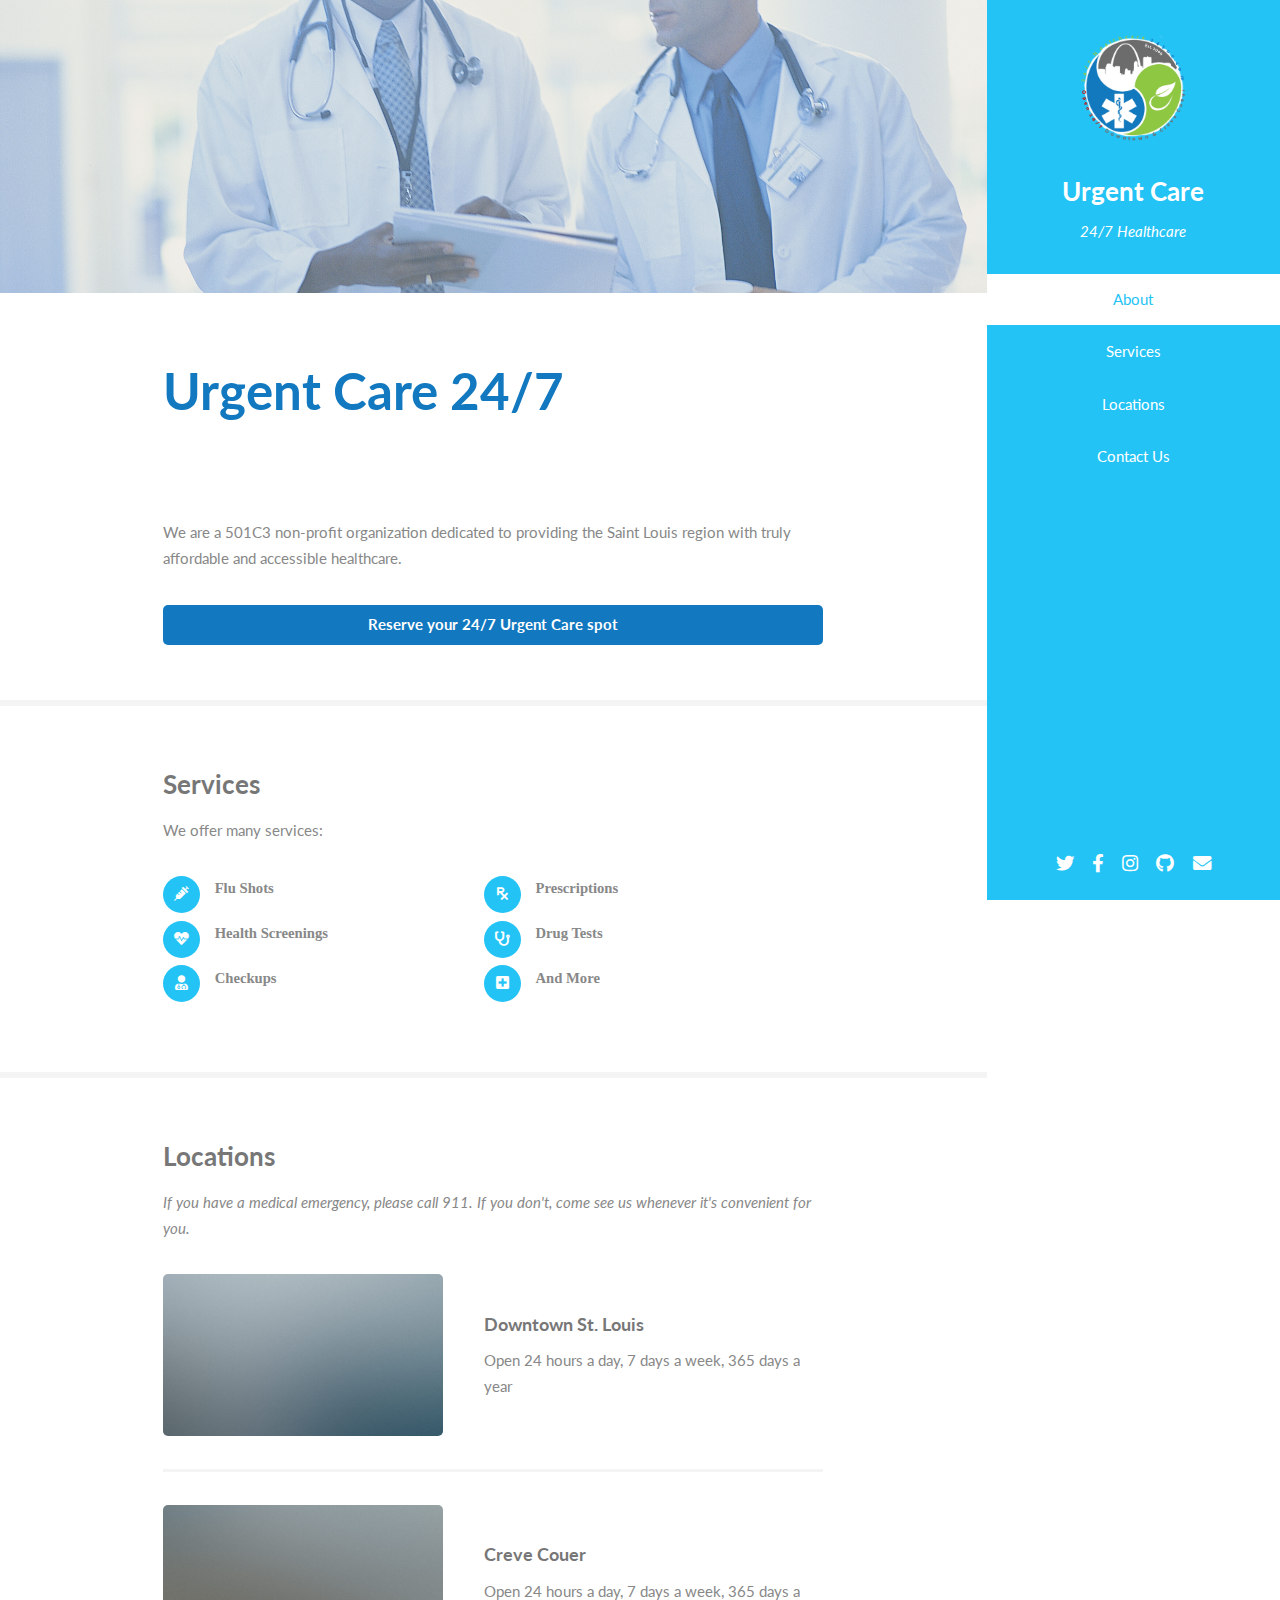
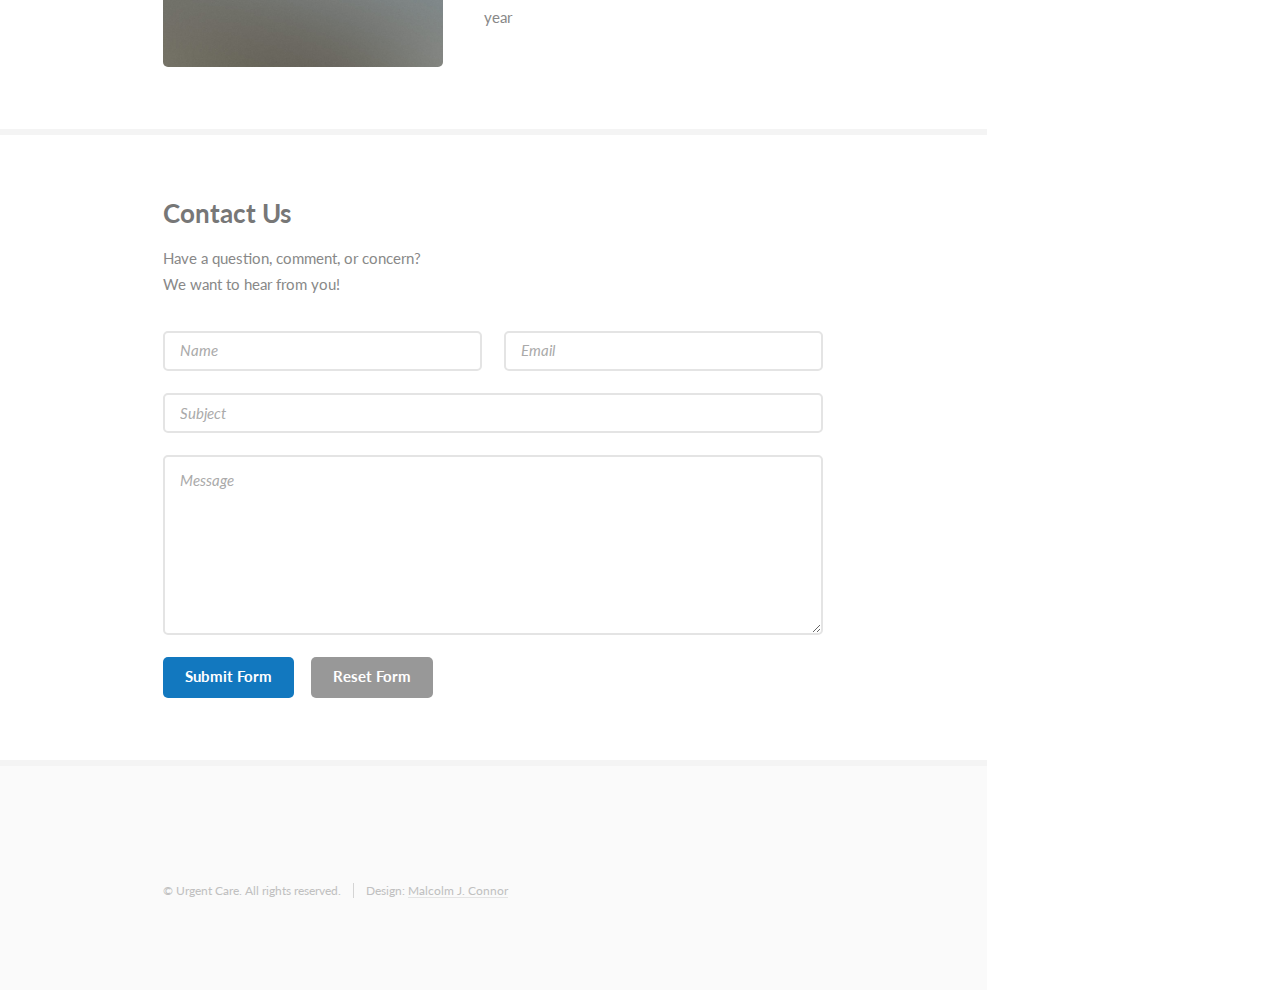
<file: index.html>
<!DOCTYPE HTML>

<html>
	<head>
		<title>24/7 Healthcare</title>
		<meta charset="utf-8" />
		<meta name="viewport" content="width=device-width, initial-scale=1, user-scalable=no" />
		<link rel="stylesheet" href="assets/css/main.css" />
	</head>
	<body class="is-preload">

		<!-- Header -->
			<section id="header">
				<header>
					<span class="image avatar"><img src="images/247uc.PNG" alt="" /></span>
					<h1 id="logo"><a href="#">Urgent Care</a></h1>
					<p>24/7 Healthcare</p>
				</header>
				<nav id="nav">
					<ul>
						<li><a href="#one" class="active">About</a></li>
						<li><a href="#two">Services</a></li>
						<li><a href="#three">Locations</a></li>
						<li><a href="#four">Contact Us</a></li>
					</ul>
				</nav>
				<footer>
					<ul class="icons">
						<li><a href="#" class="icon brands fa-twitter"><span class="label">Twitter</span></a></li>
						<li><a href="#" class="icon brands fa-facebook-f"><span class="label">Facebook</span></a></li>
						<li><a href="#" class="icon brands fa-instagram"><span class="label">Instagram</span></a></li>
						<li><a href="#" class="icon brands fa-github"><span class="label">Github</span></a></li>
						<li><a href="#" class="icon solid fa-envelope"><span class="label">Email</span></a></li>
					</ul>
				</footer>
			</section>

		<!-- Wrapper -->
			<div id="wrapper">

				<!-- Main -->
					<div id="main">

						<!-- One -->
							<section id="one">
								<div class="image main" data-position="center">
									<img src="images/health2.PNG" alt="" />
								</div>
								<div class="container">
									<header class="major">
										<h2>Urgent Care 24/7</h2>
										<p>Downtown St. Louis and Creve Couer </p>
									</header>
									<p>We are a 501C3 non-profit organization dedicated to providing the Saint Louis region with truly affordable and accessible healthcare.</p>
                                    
                                     <a href="#" class="button primary fit">Reserve your 24/7 Urgent Care spot</a>
                                    
								</div><br>
                                
							</section>

						<!-- Two -->
							<section id="two">
								<div class="container">
									<h3>Services</h3>
									<p>We offer many services:</p>
									<ul class="feature-icons">
										<li class="icon solid fas fa-syringe">Flu Shots</li>
										<li class="icon solid fas fa-prescription">Prescriptions</li>
										<li class="icon solid fas fa-heartbeat">Health Screenings</li>
										<li class="icon solid fas fa-stethoscope">Drug Tests</li>
										<li class="icon solid fas fa-user-md">Checkups</li>
										<li class="icon solid fas fa-plus-square">And More</li>
									</ul>
								</div>
							</section>

						<!-- Three -->
							<section id="three">
								<div class="container">
                                    
									<h3>Locations</h3>
                                    <p><i>If you have a medical emergency, please call 911.  If you don't, come see us whenever it's convenient for you.</i></p>
                    
									<div class="features">
										<article>
											<a href="#" class="image"><img src="images/pic01.jpg" alt="" /></a>
											<div class="inner">
												<h4>Downtown St. Louis</h4>
												<p>Open 24 hours a day, 7 days a week, 365 days a year</p>
											</div>
										</article>
										<article>
											<a href="#" class="image"><img src="images/pic02.jpg" alt="" /></a>
											<div class="inner">
												<h4>Creve Couer</h4>
												<p>Open 24 hours a day, 7 days a week, 365 days a year</p>
											</div>
										</article>
									</div>
								</div>
							</section>

						<!-- Four -->
							<section id="four">
								<div class="container">
									<h3>Contact Us</h3>
									<p>Have a question, comment, or concern? <br> 
                                        We want to hear from you!</p>
									<form method="post" action="#">
										<div class="row gtr-uniform">
											<div class="col-6 col-12-xsmall"><input type="text" name="name" id="name" placeholder="Name" /></div>
											<div class="col-6 col-12-xsmall"><input type="email" name="email" id="email" placeholder="Email" /></div>
											<div class="col-12"><input type="text" name="subject" id="subject" placeholder="Subject" /></div>
											<div class="col-12"><textarea name="message" id="message" placeholder="Message" rows="6"></textarea></div>
											<div class="col-12">
												<ul class="actions">
													<li><input type="submit" class="primary" value="Submit Form" /></li>
													<li><input type="reset" value="Reset Form" /></li>
												</ul>
											</div>
										</div>
									</form>
								</div>
							</section>

				<!-- Footer -->
					<section id="footer">
						<div class="container">
							<ul class="copyright">
								<li>&copy; Urgent Care. All rights reserved.</li><li>Design: <a href="http://malcolmjconnor.com">Malcolm J. Connor</a></li>
							</ul>
						</div>
					</section>

			</div>

		<!-- Scripts -->
			<script src="assets/js/jquery.min.js"></script>
			<script src="assets/js/jquery.scrollex.min.js"></script>
			<script src="assets/js/jquery.scrolly.min.js"></script>
			<script src="assets/js/browser.min.js"></script>
			<script src="assets/js/breakpoints.min.js"></script>
			<script src="assets/js/util.js"></script>
			<script src="assets/js/main.js"></script>

	</body>
</html>
</file>
<file: assets/css/main.css>
@import url("fontawesome-all.min.css");
@import url("https://fonts.googleapis.com/css?family=Lato:400,400italic,700,700italic|Source+Code+Pro:400");

html, body, div, span, applet, object,
iframe, h1, h2, h3, h4, h5, h6, p, blockquote,
pre, a, abbr, acronym, address, big, cite,
code, del, dfn, em, img, ins, kbd, q, s, samp,
small, strike, strong, sub, sup, tt, var, b,
u, i, center, dl, dt, dd, ol, ul, li, fieldset,
form, label, legend, table, caption, tbody,
tfoot, thead, tr, th, td, article, aside,
canvas, details, embed, figure, figcaption,
footer, header, hgroup, menu, nav, output, ruby,
section, summary, time, mark, audio, video {
	margin: 0;
	padding: 0;
	border: 0;
	font-size: 100%;
	font: inherit;
    --primary: #1278BF;
    --primary_faded: #4FA7E4;
    --secondary: #24C3F6;
	vertical-align: baseline;}



article, aside, details, figcaption, figure,
footer, header, hgroup, menu, nav, section {
	display: block;}

body {
	line-height: 1;
}

ol, ul {
	list-style: none;
}

blockquote, q {
	quotes: none;
}

	blockquote:before, blockquote:after, q:before, q:after {
		content: '';
		content: none;
	}

table {
	border-collapse: collapse;
	border-spacing: 0;
}

body {
	-webkit-text-size-adjust: none;
}

mark {
	background-color: transparent;
	color: inherit;
}

input::-moz-focus-inner {
	border: 0;
	padding: 0;
}

input, select, textarea {
	-moz-appearance: none;
	-webkit-appearance: none;
	-ms-appearance: none;
	appearance: none;
}

/* Basic */

	html {
		box-sizing: border-box;
	}

	*, *:before, *:after {
		box-sizing: inherit;
	}

	body {
		background: #fff;
	}

		body.is-preload *, body.is-preload *:before, body.is-preload *:after {
			-moz-animation: none !important;
			-webkit-animation: none !important;
			-ms-animation: none !important;
			animation: none !important;
			-moz-transition: none !important;
			-webkit-transition: none !important;
			-ms-transition: none !important;
			transition: none !important;
		}

	body, input, select, textarea {
		color: #888;
		font-family: "Lato", sans-serif;
		font-size: 16pt;
		font-weight: 400;
		line-height: 1.75em;
	}

	a {
		-moz-transition: color 0.2s ease-in-out, border-color 0.2s ease-in-out;
		-webkit-transition: color 0.2s ease-in-out, border-color 0.2s ease-in-out;
		-ms-transition: color 0.2s ease-in-out, border-color 0.2s ease-in-out;
		transition: color 0.2s ease-in-out, border-color 0.2s ease-in-out;
		border-bottom: solid 1px #e4e4e4;
		color: inherit;
		text-decoration: none;
	}

		a:hover {
			border-bottom-color: transparent;
			color: var(--secondary) !important;
		}

	strong, b {
		color: #777;
		font-weight: 700;
	}

	em, i {
		font-style: italic;
	}

	p {
		margin: 0 0 2.25em 0;
	}

	h1, h2, h3, h4, h5, h6 {
		color: #777;
		font-weight: 700;
		line-height: 1em;
		margin: 0 0 0.5625em 0;
	}

		h1 a, h2 a, h3 a, h4 a, h5 a, h6 a {
			border: 0;
			color: inherit;
			text-decoration: none;
		}

	h2 {
		font-size: 2em;
		line-height: 1.5em;
	}

	h3 {
		font-size: 1.75em;
		line-height: 1.5em;
	}

	h4 {
		font-size: 1.25em;
		line-height: 1.5em;
	}

	h5 {
		font-size: 0.9em;
		line-height: 1.5em;
	}

	h6 {
		font-size: 0.7em;
		line-height: 1.5em;
	}

	sub {
		font-size: 0.8em;
		position: relative;
		top: 0.5em;
	}

	sup {
		font-size: 0.8em;
		position: relative;
		top: -0.5em;
	}

	hr {
		border: 0;
		border-bottom: solid 2px #f4f4f4;
		margin: 2.25em 0;
	}

		hr.major {
			margin: 3.375em 0;
		}

	blockquote {
		border-left: solid 8px #e4e4e4;
		font-style: italic;
		margin: 0 0 2.25em 0;
		padding: 0.5em 0 0.5em 2em;
	}

	code {
		background: #555;
		border-radius: 5px;
		color: #fff;
		font-family: "Source Code Pro", monospace;
		font-size: 0.9em;
		margin: 0 0.25em;
		padding: 0.25em 0.65em;
	}

	pre {
		font-family: "Source Code Pro", monospace;
		font-size: 0.9em;
		margin: 0 0 2.25em 0;
	}

		pre code {
			-webkit-overflow-scrolling: touch;
			display: block;
			line-height: 1.5em;
			overflow-x: auto;
			padding: 1em 1.5em;
		}

	.align-left {
		text-align: left;
	}

	.align-center {
		text-align: center;
	}

	.align-right {
		text-align: right;
	}

/* Row */

	.row {
		display: flex;
		flex-wrap: wrap;
		box-sizing: border-box;
		align-items: stretch;
	}

		.row > * {
			box-sizing: border-box;
		}

		.row.gtr-uniform > * > :last-child {
			margin-bottom: 0;
		}

		.row.aln-left {
			justify-content: flex-start;
		}

		.row.aln-center {
			justify-content: center;
		}

		.row.aln-right {
			justify-content: flex-end;
		}

		.row.aln-top {
			align-items: flex-start;
		}

		.row.aln-middle {
			align-items: center;
		}

		.row.aln-bottom {
			align-items: flex-end;
		}

		.row > .imp {
			order: -1;
		}

		.row > .col-1 {
			width: 8.33333%;
		}

		.row > .off-1 {
			margin-left: 8.33333%;
		}

		.row > .col-2 {
			width: 16.66667%;
		}

		.row > .off-2 {
			margin-left: 16.66667%;
		}

		.row > .col-3 {
			width: 25%;
		}

		.row > .off-3 {
			margin-left: 25%;
		}

		.row > .col-4 {
			width: 33.33333%;
		}

		.row > .off-4 {
			margin-left: 33.33333%;
		}

		.row > .col-5 {
			width: 41.66667%;
		}

		.row > .off-5 {
			margin-left: 41.66667%;
		}

		.row > .col-6 {
			width: 50%;
		}

		.row > .off-6 {
			margin-left: 50%;
		}

		.row > .col-7 {
			width: 58.33333%;
		}

		.row > .off-7 {
			margin-left: 58.33333%;
		}

		.row > .col-8 {
			width: 66.66667%;
		}

		.row > .off-8 {
			margin-left: 66.66667%;
		}

		.row > .col-9 {
			width: 75%;
		}

		.row > .off-9 {
			margin-left: 75%;
		}

		.row > .col-10 {
			width: 83.33333%;
		}

		.row > .off-10 {
			margin-left: 83.33333%;
		}

		.row > .col-11 {
			width: 91.66667%;
		}

		.row > .off-11 {
			margin-left: 91.66667%;
		}

		.row > .col-12 {
			width: 100%;
		}

		.row > .off-12 {
			margin-left: 100%;
		}

		.row.gtr-0 {
			margin-top: 0;
			margin-left: 0em;
		}

			.row.gtr-0 > * {
				padding: 0 0 0 0em;
			}

			.row.gtr-0.gtr-uniform {
				margin-top: 0em;
			}

				.row.gtr-0.gtr-uniform > * {
					padding-top: 0em;
				}

		.row.gtr-25 {
			margin-top: 0;
			margin-left: -0.5em;
		}

			.row.gtr-25 > * {
				padding: 0 0 0 0.5em;
			}

			.row.gtr-25.gtr-uniform {
				margin-top: -0.5em;
			}

				.row.gtr-25.gtr-uniform > * {
					padding-top: 0.5em;
				}

		.row.gtr-50 {
			margin-top: 0;
			margin-left: -1em;
		}

			.row.gtr-50 > * {
				padding: 0 0 0 1em;
			}

			.row.gtr-50.gtr-uniform {
				margin-top: -1em;
			}

				.row.gtr-50.gtr-uniform > * {
					padding-top: 1em;
				}

		.row {
			margin-top: 0;
			margin-left: -2em;
		}

			.row > * {
				padding: 0 0 0 2em;
			}

			.row.gtr-uniform {
				margin-top: -2em;
			}

				.row.gtr-uniform > * {
					padding-top: 2em;
				}

		.row.gtr-150 {
			margin-top: 0;
			margin-left: -3em;
		}

			.row.gtr-150 > * {
				padding: 0 0 0 3em;
			}

			.row.gtr-150.gtr-uniform {
				margin-top: -3em;
			}

				.row.gtr-150.gtr-uniform > * {
					padding-top: 3em;
				}

		.row.gtr-200 {
			margin-top: 0;
			margin-left: -4em;
		}

			.row.gtr-200 > * {
				padding: 0 0 0 4em;
			}

			.row.gtr-200.gtr-uniform {
				margin-top: -4em;
			}

				.row.gtr-200.gtr-uniform > * {
					padding-top: 4em;
				}

		@media screen and (max-width: 1680px) {

			.row {
				display: flex;
				flex-wrap: wrap;
				box-sizing: border-box;
				align-items: stretch;
			}

				.row > * {
					box-sizing: border-box;
				}

				.row.gtr-uniform > * > :last-child {
					margin-bottom: 0;
				}

				.row.aln-left {
					justify-content: flex-start;
				}

				.row.aln-center {
					justify-content: center;
				}

				.row.aln-right {
					justify-content: flex-end;
				}

				.row.aln-top {
					align-items: flex-start;
				}

				.row.aln-middle {
					align-items: center;
				}

				.row.aln-bottom {
					align-items: flex-end;
				}

				.row > .imp-xlarge {
					order: -1;
				}

				.row > .col-1-xlarge {
					width: 8.33333%;
				}

				.row > .off-1-xlarge {
					margin-left: 8.33333%;
				}

				.row > .col-2-xlarge {
					width: 16.66667%;
				}

				.row > .off-2-xlarge {
					margin-left: 16.66667%;
				}

				.row > .col-3-xlarge {
					width: 25%;
				}

				.row > .off-3-xlarge {
					margin-left: 25%;
				}

				.row > .col-4-xlarge {
					width: 33.33333%;
				}

				.row > .off-4-xlarge {
					margin-left: 33.33333%;
				}

				.row > .col-5-xlarge {
					width: 41.66667%;
				}

				.row > .off-5-xlarge {
					margin-left: 41.66667%;
				}

				.row > .col-6-xlarge {
					width: 50%;
				}

				.row > .off-6-xlarge {
					margin-left: 50%;
				}

				.row > .col-7-xlarge {
					width: 58.33333%;
				}

				.row > .off-7-xlarge {
					margin-left: 58.33333%;
				}

				.row > .col-8-xlarge {
					width: 66.66667%;
				}

				.row > .off-8-xlarge {
					margin-left: 66.66667%;
				}

				.row > .col-9-xlarge {
					width: 75%;
				}

				.row > .off-9-xlarge {
					margin-left: 75%;
				}

				.row > .col-10-xlarge {
					width: 83.33333%;
				}

				.row > .off-10-xlarge {
					margin-left: 83.33333%;
				}

				.row > .col-11-xlarge {
					width: 91.66667%;
				}

				.row > .off-11-xlarge {
					margin-left: 91.66667%;
				}

				.row > .col-12-xlarge {
					width: 100%;
				}

				.row > .off-12-xlarge {
					margin-left: 100%;
				}

				.row.gtr-0 {
					margin-top: 0;
					margin-left: 0em;
				}

					.row.gtr-0 > * {
						padding: 0 0 0 0em;
					}

					.row.gtr-0.gtr-uniform {
						margin-top: 0em;
					}

						.row.gtr-0.gtr-uniform > * {
							padding-top: 0em;
						}

				.row.gtr-25 {
					margin-top: 0;
					margin-left: -0.5em;
				}

					.row.gtr-25 > * {
						padding: 0 0 0 0.5em;
					}

					.row.gtr-25.gtr-uniform {
						margin-top: -0.5em;
					}

						.row.gtr-25.gtr-uniform > * {
							padding-top: 0.5em;
						}

				.row.gtr-50 {
					margin-top: 0;
					margin-left: -1em;
				}

					.row.gtr-50 > * {
						padding: 0 0 0 1em;
					}

					.row.gtr-50.gtr-uniform {
						margin-top: -1em;
					}

						.row.gtr-50.gtr-uniform > * {
							padding-top: 1em;
						}

				.row {
					margin-top: 0;
					margin-left: -2em;
				}

					.row > * {
						padding: 0 0 0 2em;
					}

					.row.gtr-uniform {
						margin-top: -2em;
					}

						.row.gtr-uniform > * {
							padding-top: 2em;
						}

				.row.gtr-150 {
					margin-top: 0;
					margin-left: -3em;
				}

					.row.gtr-150 > * {
						padding: 0 0 0 3em;
					}

					.row.gtr-150.gtr-uniform {
						margin-top: -3em;
					}

						.row.gtr-150.gtr-uniform > * {
							padding-top: 3em;
						}

				.row.gtr-200 {
					margin-top: 0;
					margin-left: -4em;
				}

					.row.gtr-200 > * {
						padding: 0 0 0 4em;
					}

					.row.gtr-200.gtr-uniform {
						margin-top: -4em;
					}

						.row.gtr-200.gtr-uniform > * {
							padding-top: 4em;
						}

		}

		@media screen and (max-width: 1280px) {

			.row {
				display: flex;
				flex-wrap: wrap;
				box-sizing: border-box;
				align-items: stretch;
			}

				.row > * {
					box-sizing: border-box;
				}

				.row.gtr-uniform > * > :last-child {
					margin-bottom: 0;
				}

				.row.aln-left {
					justify-content: flex-start;
				}

				.row.aln-center {
					justify-content: center;
				}

				.row.aln-right {
					justify-content: flex-end;
				}

				.row.aln-top {
					align-items: flex-start;
				}

				.row.aln-middle {
					align-items: center;
				}

				.row.aln-bottom {
					align-items: flex-end;
				}

				.row > .imp-large {
					order: -1;
				}

				.row > .col-1-large {
					width: 8.33333%;
				}

				.row > .off-1-large {
					margin-left: 8.33333%;
				}

				.row > .col-2-large {
					width: 16.66667%;
				}

				.row > .off-2-large {
					margin-left: 16.66667%;
				}

				.row > .col-3-large {
					width: 25%;
				}

				.row > .off-3-large {
					margin-left: 25%;
				}

				.row > .col-4-large {
					width: 33.33333%;
				}

				.row > .off-4-large {
					margin-left: 33.33333%;
				}

				.row > .col-5-large {
					width: 41.66667%;
				}

				.row > .off-5-large {
					margin-left: 41.66667%;
				}

				.row > .col-6-large {
					width: 50%;
				}

				.row > .off-6-large {
					margin-left: 50%;
				}

				.row > .col-7-large {
					width: 58.33333%;
				}

				.row > .off-7-large {
					margin-left: 58.33333%;
				}

				.row > .col-8-large {
					width: 66.66667%;
				}

				.row > .off-8-large {
					margin-left: 66.66667%;
				}

				.row > .col-9-large {
					width: 75%;
				}

				.row > .off-9-large {
					margin-left: 75%;
				}

				.row > .col-10-large {
					width: 83.33333%;
				}

				.row > .off-10-large {
					margin-left: 83.33333%;
				}

				.row > .col-11-large {
					width: 91.66667%;
				}

				.row > .off-11-large {
					margin-left: 91.66667%;
				}

				.row > .col-12-large {
					width: 100%;
				}

				.row > .off-12-large {
					margin-left: 100%;
				}

				.row.gtr-0 {
					margin-top: 0;
					margin-left: 0em;
				}

					.row.gtr-0 > * {
						padding: 0 0 0 0em;
					}

					.row.gtr-0.gtr-uniform {
						margin-top: 0em;
					}

						.row.gtr-0.gtr-uniform > * {
							padding-top: 0em;
						}

				.row.gtr-25 {
					margin-top: 0;
					margin-left: -0.375em;
				}

					.row.gtr-25 > * {
						padding: 0 0 0 0.375em;
					}

					.row.gtr-25.gtr-uniform {
						margin-top: -0.375em;
					}

						.row.gtr-25.gtr-uniform > * {
							padding-top: 0.375em;
						}

				.row.gtr-50 {
					margin-top: 0;
					margin-left: -0.75em;
				}

					.row.gtr-50 > * {
						padding: 0 0 0 0.75em;
					}

					.row.gtr-50.gtr-uniform {
						margin-top: -0.75em;
					}

						.row.gtr-50.gtr-uniform > * {
							padding-top: 0.75em;
						}

				.row {
					margin-top: 0;
					margin-left: -1.5em;
				}

					.row > * {
						padding: 0 0 0 1.5em;
					}

					.row.gtr-uniform {
						margin-top: -1.5em;
					}

						.row.gtr-uniform > * {
							padding-top: 1.5em;
						}

				.row.gtr-150 {
					margin-top: 0;
					margin-left: -2.25em;
				}

					.row.gtr-150 > * {
						padding: 0 0 0 2.25em;
					}

					.row.gtr-150.gtr-uniform {
						margin-top: -2.25em;
					}

						.row.gtr-150.gtr-uniform > * {
							padding-top: 2.25em;
						}

				.row.gtr-200 {
					margin-top: 0;
					margin-left: -3em;
				}

					.row.gtr-200 > * {
						padding: 0 0 0 3em;
					}

					.row.gtr-200.gtr-uniform {
						margin-top: -3em;
					}

						.row.gtr-200.gtr-uniform > * {
							padding-top: 3em;
						}

		}

		@media screen and (max-width: 1024px) {

			.row {
				display: flex;
				flex-wrap: wrap;
				box-sizing: border-box;
				align-items: stretch;
			}

				.row > * {
					box-sizing: border-box;
				}

				.row.gtr-uniform > * > :last-child {
					margin-bottom: 0;
				}

				.row.aln-left {
					justify-content: flex-start;
				}

				.row.aln-center {
					justify-content: center;
				}

				.row.aln-right {
					justify-content: flex-end;
				}

				.row.aln-top {
					align-items: flex-start;
				}

				.row.aln-middle {
					align-items: center;
				}

				.row.aln-bottom {
					align-items: flex-end;
				}

				.row > .imp-medium {
					order: -1;
				}

				.row > .col-1-medium {
					width: 8.33333%;
				}

				.row > .off-1-medium {
					margin-left: 8.33333%;
				}

				.row > .col-2-medium {
					width: 16.66667%;
				}

				.row > .off-2-medium {
					margin-left: 16.66667%;
				}

				.row > .col-3-medium {
					width: 25%;
				}

				.row > .off-3-medium {
					margin-left: 25%;
				}

				.row > .col-4-medium {
					width: 33.33333%;
				}

				.row > .off-4-medium {
					margin-left: 33.33333%;
				}

				.row > .col-5-medium {
					width: 41.66667%;
				}

				.row > .off-5-medium {
					margin-left: 41.66667%;
				}

				.row > .col-6-medium {
					width: 50%;
				}

				.row > .off-6-medium {
					margin-left: 50%;
				}

				.row > .col-7-medium {
					width: 58.33333%;
				}

				.row > .off-7-medium {
					margin-left: 58.33333%;
				}

				.row > .col-8-medium {
					width: 66.66667%;
				}

				.row > .off-8-medium {
					margin-left: 66.66667%;
				}

				.row > .col-9-medium {
					width: 75%;
				}

				.row > .off-9-medium {
					margin-left: 75%;
				}

				.row > .col-10-medium {
					width: 83.33333%;
				}

				.row > .off-10-medium {
					margin-left: 83.33333%;
				}

				.row > .col-11-medium {
					width: 91.66667%;
				}

				.row > .off-11-medium {
					margin-left: 91.66667%;
				}

				.row > .col-12-medium {
					width: 100%;
				}

				.row > .off-12-medium {
					margin-left: 100%;
				}

				.row.gtr-0 {
					margin-top: 0;
					margin-left: 0em;
				}

					.row.gtr-0 > * {
						padding: 0 0 0 0em;
					}

					.row.gtr-0.gtr-uniform {
						margin-top: 0em;
					}

						.row.gtr-0.gtr-uniform > * {
							padding-top: 0em;
						}

				.row.gtr-25 {
					margin-top: 0;
					margin-left: -0.375em;
				}

					.row.gtr-25 > * {
						padding: 0 0 0 0.375em;
					}

					.row.gtr-25.gtr-uniform {
						margin-top: -0.375em;
					}

						.row.gtr-25.gtr-uniform > * {
							padding-top: 0.375em;
						}

				.row.gtr-50 {
					margin-top: 0;
					margin-left: -0.75em;
				}

					.row.gtr-50 > * {
						padding: 0 0 0 0.75em;
					}

					.row.gtr-50.gtr-uniform {
						margin-top: -0.75em;
					}

						.row.gtr-50.gtr-uniform > * {
							padding-top: 0.75em;
						}

				.row {
					margin-top: 0;
					margin-left: -1.5em;
				}

					.row > * {
						padding: 0 0 0 1.5em;
					}

					.row.gtr-uniform {
						margin-top: -1.5em;
					}

						.row.gtr-uniform > * {
							padding-top: 1.5em;
						}

				.row.gtr-150 {
					margin-top: 0;
					margin-left: -2.25em;
				}

					.row.gtr-150 > * {
						padding: 0 0 0 2.25em;
					}

					.row.gtr-150.gtr-uniform {
						margin-top: -2.25em;
					}

						.row.gtr-150.gtr-uniform > * {
							padding-top: 2.25em;
						}

				.row.gtr-200 {
					margin-top: 0;
					margin-left: -3em;
				}

					.row.gtr-200 > * {
						padding: 0 0 0 3em;
					}

					.row.gtr-200.gtr-uniform {
						margin-top: -3em;
					}

						.row.gtr-200.gtr-uniform > * {
							padding-top: 3em;
						}

		}

		@media screen and (max-width: 736px) {

			.row {
				display: flex;
				flex-wrap: wrap;
				box-sizing: border-box;
				align-items: stretch;
			}

				.row > * {
					box-sizing: border-box;
				}

				.row.gtr-uniform > * > :last-child {
					margin-bottom: 0;
				}

				.row.aln-left {
					justify-content: flex-start;
				}

				.row.aln-center {
					justify-content: center;
				}

				.row.aln-right {
					justify-content: flex-end;
				}

				.row.aln-top {
					align-items: flex-start;
				}

				.row.aln-middle {
					align-items: center;
				}

				.row.aln-bottom {
					align-items: flex-end;
				}

				.row > .imp-small {
					order: -1;
				}

				.row > .col-1-small {
					width: 8.33333%;
				}

				.row > .off-1-small {
					margin-left: 8.33333%;
				}

				.row > .col-2-small {
					width: 16.66667%;
				}

				.row > .off-2-small {
					margin-left: 16.66667%;
				}

				.row > .col-3-small {
					width: 25%;
				}

				.row > .off-3-small {
					margin-left: 25%;
				}

				.row > .col-4-small {
					width: 33.33333%;
				}

				.row > .off-4-small {
					margin-left: 33.33333%;
				}

				.row > .col-5-small {
					width: 41.66667%;
				}

				.row > .off-5-small {
					margin-left: 41.66667%;
				}

				.row > .col-6-small {
					width: 50%;
				}

				.row > .off-6-small {
					margin-left: 50%;
				}

				.row > .col-7-small {
					width: 58.33333%;
				}

				.row > .off-7-small {
					margin-left: 58.33333%;
				}

				.row > .col-8-small {
					width: 66.66667%;
				}

				.row > .off-8-small {
					margin-left: 66.66667%;
				}

				.row > .col-9-small {
					width: 75%;
				}

				.row > .off-9-small {
					margin-left: 75%;
				}

				.row > .col-10-small {
					width: 83.33333%;
				}

				.row > .off-10-small {
					margin-left: 83.33333%;
				}

				.row > .col-11-small {
					width: 91.66667%;
				}

				.row > .off-11-small {
					margin-left: 91.66667%;
				}

				.row > .col-12-small {
					width: 100%;
				}

				.row > .off-12-small {
					margin-left: 100%;
				}

				.row.gtr-0 {
					margin-top: 0;
					margin-left: 0em;
				}

					.row.gtr-0 > * {
						padding: 0 0 0 0em;
					}

					.row.gtr-0.gtr-uniform {
						margin-top: 0em;
					}

						.row.gtr-0.gtr-uniform > * {
							padding-top: 0em;
						}

				.row.gtr-25 {
					margin-top: 0;
					margin-left: -0.3125em;
				}

					.row.gtr-25 > * {
						padding: 0 0 0 0.3125em;
					}

					.row.gtr-25.gtr-uniform {
						margin-top: -0.3125em;
					}

						.row.gtr-25.gtr-uniform > * {
							padding-top: 0.3125em;
						}

				.row.gtr-50 {
					margin-top: 0;
					margin-left: -0.625em;
				}

					.row.gtr-50 > * {
						padding: 0 0 0 0.625em;
					}

					.row.gtr-50.gtr-uniform {
						margin-top: -0.625em;
					}

						.row.gtr-50.gtr-uniform > * {
							padding-top: 0.625em;
						}

				.row {
					margin-top: 0;
					margin-left: -1.25em;
				}

					.row > * {
						padding: 0 0 0 1.25em;
					}

					.row.gtr-uniform {
						margin-top: -1.25em;
					}

						.row.gtr-uniform > * {
							padding-top: 1.25em;
						}

				.row.gtr-150 {
					margin-top: 0;
					margin-left: -1.875em;
				}

					.row.gtr-150 > * {
						padding: 0 0 0 1.875em;
					}

					.row.gtr-150.gtr-uniform {
						margin-top: -1.875em;
					}

						.row.gtr-150.gtr-uniform > * {
							padding-top: 1.875em;
						}

				.row.gtr-200 {
					margin-top: 0;
					margin-left: -2.5em;
				}

					.row.gtr-200 > * {
						padding: 0 0 0 2.5em;
					}

					.row.gtr-200.gtr-uniform {
						margin-top: -2.5em;
					}

						.row.gtr-200.gtr-uniform > * {
							padding-top: 2.5em;
						}

		}

		@media screen and (max-width: 480px) {

			.row {
				display: flex;
				flex-wrap: wrap;
				box-sizing: border-box;
				align-items: stretch;
			}

				.row > * {
					box-sizing: border-box;
				}

				.row.gtr-uniform > * > :last-child {
					margin-bottom: 0;
				}

				.row.aln-left {
					justify-content: flex-start;
				}

				.row.aln-center {
					justify-content: center;
				}

				.row.aln-right {
					justify-content: flex-end;
				}

				.row.aln-top {
					align-items: flex-start;
				}

				.row.aln-middle {
					align-items: center;
				}

				.row.aln-bottom {
					align-items: flex-end;
				}

				.row > .imp-xsmall {
					order: -1;
				}

				.row > .col-1-xsmall {
					width: 8.33333%;
				}

				.row > .off-1-xsmall {
					margin-left: 8.33333%;
				}

				.row > .col-2-xsmall {
					width: 16.66667%;
				}

				.row > .off-2-xsmall {
					margin-left: 16.66667%;
				}

				.row > .col-3-xsmall {
					width: 25%;
				}

				.row > .off-3-xsmall {
					margin-left: 25%;
				}

				.row > .col-4-xsmall {
					width: 33.33333%;
				}

				.row > .off-4-xsmall {
					margin-left: 33.33333%;
				}

				.row > .col-5-xsmall {
					width: 41.66667%;
				}

				.row > .off-5-xsmall {
					margin-left: 41.66667%;
				}

				.row > .col-6-xsmall {
					width: 50%;
				}

				.row > .off-6-xsmall {
					margin-left: 50%;
				}

				.row > .col-7-xsmall {
					width: 58.33333%;
				}

				.row > .off-7-xsmall {
					margin-left: 58.33333%;
				}

				.row > .col-8-xsmall {
					width: 66.66667%;
				}

				.row > .off-8-xsmall {
					margin-left: 66.66667%;
				}

				.row > .col-9-xsmall {
					width: 75%;
				}

				.row > .off-9-xsmall {
					margin-left: 75%;
				}

				.row > .col-10-xsmall {
					width: 83.33333%;
				}

				.row > .off-10-xsmall {
					margin-left: 83.33333%;
				}

				.row > .col-11-xsmall {
					width: 91.66667%;
				}

				.row > .off-11-xsmall {
					margin-left: 91.66667%;
				}

				.row > .col-12-xsmall {
					width: 100%;
				}

				.row > .off-12-xsmall {
					margin-left: 100%;
				}

				.row.gtr-0 {
					margin-top: 0;
					margin-left: 0em;
				}

					.row.gtr-0 > * {
						padding: 0 0 0 0em;
					}

					.row.gtr-0.gtr-uniform {
						margin-top: 0em;
					}

						.row.gtr-0.gtr-uniform > * {
							padding-top: 0em;
						}

				.row.gtr-25 {
					margin-top: 0;
					margin-left: -0.3125em;
				}

					.row.gtr-25 > * {
						padding: 0 0 0 0.3125em;
					}

					.row.gtr-25.gtr-uniform {
						margin-top: -0.3125em;
					}

						.row.gtr-25.gtr-uniform > * {
							padding-top: 0.3125em;
						}

				.row.gtr-50 {
					margin-top: 0;
					margin-left: -0.625em;
				}

					.row.gtr-50 > * {
						padding: 0 0 0 0.625em;
					}

					.row.gtr-50.gtr-uniform {
						margin-top: -0.625em;
					}

						.row.gtr-50.gtr-uniform > * {
							padding-top: 0.625em;
						}

				.row {
					margin-top: 0;
					margin-left: -1.25em;
				}

					.row > * {
						padding: 0 0 0 1.25em;
					}

					.row.gtr-uniform {
						margin-top: -1.25em;
					}

						.row.gtr-uniform > * {
							padding-top: 1.25em;
						}

				.row.gtr-150 {
					margin-top: 0;
					margin-left: -1.875em;
				}

					.row.gtr-150 > * {
						padding: 0 0 0 1.875em;
					}

					.row.gtr-150.gtr-uniform {
						margin-top: -1.875em;
					}

						.row.gtr-150.gtr-uniform > * {
							padding-top: 1.875em;
						}

				.row.gtr-200 {
					margin-top: 0;
					margin-left: -2.5em;
				}

					.row.gtr-200 > * {
						padding: 0 0 0 2.5em;
					}

					.row.gtr-200.gtr-uniform {
						margin-top: -2.5em;
					}

						.row.gtr-200.gtr-uniform > * {
							padding-top: 2.5em;
						}

		}

/* Container */

	.container {
		margin: 0 auto;
		max-width: calc(100% - 4.5em);
		width: 45em;
	}

		.container.xsmall {
			width: 11.25em;
		}

		.container.small {
			width: 22.5em;
		}

		.container.medium {
			width: 33.75em;
		}

		.container.large {
			width: 56.25em;
		}

		.container.xlarge {
			width: 67.5em;
		}

		.container.max {
			width: 100%;
		}

		@media screen and (max-width: 1024px) {

			.container {
				width: 100% !important;
			}

		}

		@media screen and (max-width: 480px) {

			.container {
				max-width: calc(100% - 3.375em);
			}

		}

/* Section/Article */

	section.special, article.special {
		text-align: center;
	}

	header p {
		color: #ffffff;
		position: relative;
		margin: 0 0 1.6875em 0;
	}

	header h2 + p {
		font-size: 1.25em;
		margin-top: -0.5em;
		line-height: 1.5em;
	}

	header h3 + p {
		font-size: 1.1em;
		margin-top: -0.35em;
		line-height: 1.5em;
	}

	header h4 + p,
	header h5 + p,
	header h6 + p {
		font-size: 0.9em;
		margin-top: -0.25em;
		line-height: 1.5em;
	}

	header.major h2 {
		color: var(--primary);
		font-size: 3.5em;
	}

		header.major h2 + p {
			color: #ffffff;
			font-size: 1.75em;
			font-weight: 700;
			margin-top: -0.75em;
		}

/* Form */

	form {
		margin: 0 0 2.25em 0;
	}

	label {
		color: #777;
		display: block;
		font-size: 0.9em;
		font-weight: 700;
		margin: 0 0 1.125em 0;
	}

	input::-moz-focus-inner {
		border: 0;
		padding: 0;
	}

	input[type="text"],
	input[type="password"],
	input[type="email"],
	select,
	textarea {
		-moz-appearance: none;
		-webkit-appearance: none;
		-ms-appearance: none;
		appearance: none;
		border-radius: 5px;
		border: none;
		border: solid 2px #e4e4e4;
		color: inherit;
		display: block;
		outline: 0;
		padding: 0 1em;
		text-decoration: none;
		width: 100%;
	}

		input[type="text"]:invalid,
		input[type="password"]:invalid,
		input[type="email"]:invalid,
		select:invalid,
		textarea:invalid {
			box-shadow: none;
		}

		input[type="text"]:focus,
		input[type="password"]:focus,
		input[type="email"]:focus,
		select:focus,
		textarea:focus {
			border-color: var(--secondary);
		}

	select {
		background-image: url("data:image/svg+xml;charset=utf8,%3Csvg xmlns='http://www.w3.org/2000/svg' width='40' height='40' preserveAspectRatio='none' viewBox='0 0 40 40'%3E%3Cpath d='M9.4,12.3l10.4,10.4l10.4-10.4c0.2-0.2,0.5-0.4,0.9-0.4c0.3,0,0.6,0.1,0.9,0.4l3.3,3.3c0.2,0.2,0.4,0.5,0.4,0.9 c0,0.4-0.1,0.6-0.4,0.9L20.7,31.9c-0.2,0.2-0.5,0.4-0.9,0.4c-0.3,0-0.6-0.1-0.9-0.4L4.3,17.3c-0.2-0.2-0.4-0.5-0.4-0.9 c0-0.4,0.1-0.6,0.4-0.9l3.3-3.3c0.2-0.2,0.5-0.4,0.9-0.4S9.1,12.1,9.4,12.3z' fill='%23e4e4e4' /%3E%3C/svg%3E");
		background-size: 1.25em;
		background-repeat: no-repeat;
		background-position: calc(100% - 1em) center;
		height: 2.75em;
		padding-right: 2.75em;
		text-overflow: ellipsis;
	}

		select option {
			color: #777;
			background: #fff;
		}

		select:focus::-ms-value {
			background-color: transparent;
		}

		select::-ms-expand {
			display: none;
		}

	input[type="text"],
	input[type="password"],
	input[type="email"],
	select {
		height: 2.75em;
	}

	textarea {
		padding: 0.75em 1em;
	}

	input[type="checkbox"],
	input[type="radio"] {
		-moz-appearance: none;
		-webkit-appearance: none;
		-ms-appearance: none;
		appearance: none;
		display: block;
		float: left;
		margin-right: -2em;
		opacity: 0;
		width: 1em;
		z-index: -1;
	}

		input[type="checkbox"] + label,
		input[type="radio"] + label {
			text-decoration: none;
			color: #888;
			cursor: pointer;
			display: inline-block;
			font-size: 1em;
			font-weight: 400;
			padding-left: 2.4em;
			padding-right: 0.75em;
			position: relative;
		}

			input[type="checkbox"] + label:before,
			input[type="radio"] + label:before {
				-moz-osx-font-smoothing: grayscale;
				-webkit-font-smoothing: antialiased;
				display: inline-block;
				font-style: normal;
				font-variant: normal;
				text-rendering: auto;
				line-height: 1;
				text-transform: none !important;
				font-family: 'Font Awesome 5 Free';
				font-weight: 900;
			}

			input[type="checkbox"] + label:before,
			input[type="radio"] + label:before {
				background: #fafafa;
				border-radius: 5px;
				border: solid 2px #e4e4e4;
				content: '';
				display: inline-block;
				font-size: 0.8em;
				height: 2.0625em;
				left: 0;
				line-height: 2.0625em;
				position: absolute;
				text-align: center;
				top: 0;
				width: 2.0625em;
			}

		input[type="checkbox"]:checked + label:before,
		input[type="radio"]:checked + label:before {
			background: #989898;
			border-color: #989898;
			color: #ffffff;
			content: '\f00c';
		}

		input[type="checkbox"]:focus + label:before,
		input[type="radio"]:focus + label:before {
			border-color: #4acaa8;
		}

	input[type="checkbox"] + label:before {
		border-radius: 5px;
	}

	input[type="radio"] + label:before {
		border-radius: 100%;
	}

	::-webkit-input-placeholder {
		color: #aaa !important;
		font-style: italic;
		opacity: 1.0;
	}

	:-moz-placeholder {
		color: #aaa !important;
		font-style: italic;
		opacity: 1.0;
	}

	::-moz-placeholder {
		color: #aaa !important;
		font-style: italic;
		opacity: 1.0;
	}

	:-ms-input-placeholder {
		color: #aaa !important;
		font-style: italic;
		opacity: 1.0;
	}

/* Box */

	.box {
		border-radius: 5px;
		border: solid 2px #e4e4e4;
		margin-bottom: 2.25em;
		padding: 1.5em;
	}

		.box > :last-child,
		.box > :last-child > :last-child,
		.box > :last-child > :last-child > :last-child {
			margin-bottom: 0;
		}

		.box.alt {
			border: 0;
			border-radius: 0;
			padding: 0;
		}

/* Icon */

	.icon {
		text-decoration: none;
		border-bottom: none;
		position: relative;
	}

		.icon:before {
			-moz-osx-font-smoothing: grayscale;
			-webkit-font-smoothing: antialiased;
			display: inline-block;
			font-style: normal;
			font-variant: normal;
			text-rendering: auto;
			line-height: 1;
			text-transform: none !important;
			font-family: 'Font Awesome 5 Free';
			font-weight: 400;
		}

		.icon > .label {
			display: none;
		}

		.icon:before {
			line-height: inherit;
		}

		.icon.solid:before {
			font-weight: 900;
		}

		.icon.brands:before {
			font-family: 'Font Awesome 5 Brands';
		}

/* Image */

	.image {
		border-radius: 5px;
		border: 0;
		display: inline-block;
		position: relative;
	}

		.image[data-position] img {
			-moz-object-fit: cover;
			-webkit-object-fit: cover;
			-ms-object-fit: cover;
			object-fit: cover;
			display: block;
			position: absolute;
			top: 0;
			left: 0;
			width: 100%;
			height: 100%;
		}

		.image[data-position="top left"] img {
			-moz-object-position: top left;
			-webkit-object-position: top left;
			-ms-object-position: top left;
			object-position: top left;
		}

		.image[data-position="top"] img {
			-moz-object-position: top;
			-webkit-object-position: top;
			-ms-object-position: top;
			object-position: top;
		}

		.image[data-position="top right"] img {
			-moz-object-position: top right;
			-webkit-object-position: top right;
			-ms-object-position: top right;
			object-position: top right;
		}

		.image[data-position="right"] img {
			-moz-object-position: right;
			-webkit-object-position: right;
			-ms-object-position: right;
			object-position: right;
		}

		.image[data-position="bottom right"] img {
			-moz-object-position: bottom right;
			-webkit-object-position: bottom right;
			-ms-object-position: bottom right;
			object-position: bottom right;
		}

		.image[data-position="bottom"] img {
			-moz-object-position: bottom;
			-webkit-object-position: bottom;
			-ms-object-position: bottom;
			object-position: bottom;
		}

		.image[data-position="bottom left"] img {
			-moz-object-position: bottom left;
			-webkit-object-position: bottom left;
			-ms-object-position: bottom left;
			object-position: bottom left;
		}

		.image[data-position="left"] img {
			-moz-object-position: left;
			-webkit-object-position: left;
			-ms-object-position: left;
			object-position: left;
		}

		.image[data-position="center"] img {
			-moz-object-position: center;
			-webkit-object-position: center;
			-ms-object-position: center;
			object-position: center;
		}

		.image[data-position="25% 25%"] img {
			-moz-object-position: 25% 25%;
			-webkit-object-position: 25% 25%;
			-ms-object-position: 25% 25%;
			object-position: 25% 25%;
		}

		.image[data-position="75% 25%"] img {
			-moz-object-position: 75% 25%;
			-webkit-object-position: 75% 25%;
			-ms-object-position: 75% 25%;
			object-position: 75% 25%;
		}

		.image[data-position="75% 75%"] img {
			-moz-object-position: 75% 75%;
			-webkit-object-position: 75% 75%;
			-ms-object-position: 75% 75%;
			object-position: 75% 75%;
		}

		.image[data-position="25% 75%"] img {
			-moz-object-position: 25% 75%;
			-webkit-object-position: 25% 75%;
			-ms-object-position: 25% 75%;
			object-position: 25% 75%;
		}

		.image img {
			border-radius: 5px;
			display: block;
		}

		.image.left {
			float: left;
			margin: 0 2.5em 2em 0;
			top: 0.25em;
		}

		.image.right {
			float: right;
			margin: 0 0 2em 2.5em;
			top: 0.25em;
		}

		.image.fit {
			display: block;
			margin: 0 0 2.25em 0;
			width: 100%;
		}

			.image.fit img {
				display: block;
				width: 100%;
			}

		.image.avatar {
			border-radius: 100%;
			overflow: hidden;
		}

			.image.avatar img {
				border-radius: 100%;
				display: block;
				width: 100%;
			}

		.image.main {
			display: block;
			height: 20em;
			border-radius: 0;
		}

			.image.main img {
				border-radius: 0;
			}

/* List */

	ol {
		list-style: decimal;
		margin: 0 0 2.25em 0;
		padding-left: 1.25em;
	}

		ol li {
			padding-left: 0.25em;
		}

	ul {
		list-style: disc;
		margin: 0 0 2.25em 0;
		padding-left: 1em;
	}

		ul li {
			padding-left: 0.5em;
		}

		ul.alt {
			list-style: none;
			padding-left: 0;
		}

			ul.alt li {
				border-top: solid 2px #f4f4f4;
				padding: 0.5em 0;
			}

				ul.alt li:first-child {
					border-top: 0;
					padding-top: 0;
				}

	dl {
		margin: 0 0 2.25em 0;
	}

/* Actions */

	ul.actions {
		display: -moz-flex;
		display: -webkit-flex;
		display: -ms-flex;
		display: flex;
		cursor: default;
		list-style: none;
		margin-left: -1.125em;
		padding-left: 0;
	}

		ul.actions li {
			padding: 0 0 0 1.125em;
			vertical-align: middle;
		}

		ul.actions.special {
			-moz-justify-content: center;
			-webkit-justify-content: center;
			-ms-justify-content: center;
			justify-content: center;
			width: 100%;
			margin-left: 0;
		}

			ul.actions.special li:first-child {
				padding-left: 0;
			}

		ul.actions.stacked {
			-moz-flex-direction: column;
			-webkit-flex-direction: column;
			-ms-flex-direction: column;
			flex-direction: column;
			margin-left: 0;
		}

			ul.actions.stacked li {
				padding: 1.125em 0 0 0;
			}

				ul.actions.stacked li:first-child {
					padding-top: 0;
				}

		ul.actions.fit {
			width: calc(100% + 1.125em);
		}

			ul.actions.fit li {
				-moz-flex-grow: 1;
				-webkit-flex-grow: 1;
				-ms-flex-grow: 1;
				flex-grow: 1;
				-moz-flex-shrink: 1;
				-webkit-flex-shrink: 1;
				-ms-flex-shrink: 1;
				flex-shrink: 1;
				width: 100%;
			}

				ul.actions.fit li > * {
					width: 100%;
				}

			ul.actions.fit.stacked {
				width: 100%;
			}

		@media screen and (max-width: 480px) {

			ul.actions:not(.fixed) {
				-moz-flex-direction: column;
				-webkit-flex-direction: column;
				-ms-flex-direction: column;
				flex-direction: column;
				margin-left: 0;
				width: 100% !important;
			}

				ul.actions:not(.fixed) li {
					-moz-flex-grow: 1;
					-webkit-flex-grow: 1;
					-ms-flex-grow: 1;
					flex-grow: 1;
					-moz-flex-shrink: 1;
					-webkit-flex-shrink: 1;
					-ms-flex-shrink: 1;
					flex-shrink: 1;
					padding: 1.125em 0 0 0;
					text-align: center;
					width: 100%;
				}

					ul.actions:not(.fixed) li > * {
						width: 100%;
					}

					ul.actions:not(.fixed) li:first-child {
						padding-top: 0;
					}

					ul.actions:not(.fixed) li input[type="submit"],
					ul.actions:not(.fixed) li input[type="reset"],
					ul.actions:not(.fixed) li input[type="button"],
					ul.actions:not(.fixed) li button,
					ul.actions:not(.fixed) li .button {
						width: 100%;
					}

						ul.actions:not(.fixed) li input[type="submit"].icon:before,
						ul.actions:not(.fixed) li input[type="reset"].icon:before,
						ul.actions:not(.fixed) li input[type="button"].icon:before,
						ul.actions:not(.fixed) li button.icon:before,
						ul.actions:not(.fixed) li .button.icon:before {
							margin-left: -0.5rem;
						}

		}

/* Feature Icons */

	ul.feature-icons {
		list-style: none;
		padding-left: 0;
	}

		ul.feature-icons li {
			text-decoration: none;
			display: inline-block;
			margin: 0 0 1.6875em 0;
			padding: 0.35em 0 0 3.5em;
			position: relative;
			vertical-align: top;
			width: 48%;
		}

			ul.feature-icons li:before {
				-moz-osx-font-smoothing: grayscale;
				-webkit-font-smoothing: antialiased;
				display: inline-block;
				font-style: normal;
				font-variant: normal;
				text-rendering: auto;
				line-height: 1;
				text-transform: none !important;
				font-family: 'Font Awesome 5 Free';
				font-weight: 400;
			}

			ul.feature-icons li:before {
				background: var(--secondary);
				border-radius: 100%;
				color: #ffffff;
				display: block;
				height: 2.5em;
				left: 0;
				line-height: 2.5em;
				position: absolute;
				text-align: center;
				top: 0;
				width: 2.5em;
			}

/* Icons */

	ul.icons {
		cursor: default;
		list-style: none;
		padding-left: 0;
	}

		ul.icons li {
			display: inline-block;
			padding: 0 1em 0 0;
		}

			ul.icons li:last-child {
				padding-right: 0 !important;
			}

			ul.icons li .icon:before {
				font-size: 1.25em;
			}

/* Table */

	.table-wrapper {
		-webkit-overflow-scrolling: touch;
		overflow-x: auto;
	}

	table {
		margin: 0 0 2.25em 0;
		width: 100%;
	}

		table tbody tr {
			border: solid 2px #f4f4f4;
			border-left: 0;
			border-right: 0;
		}

			table tbody tr:nth-child(2n + 1) {
				background-color: #fafafa;
			}

		table td {
			padding: 0.75em 0.75em;
		}

		table th {
			color: #777;
			font-size: 0.9em;
			font-weight: 700;
			padding: 0 0.75em 0.75em 0.75em;
			text-align: left;
		}

		table thead {
			border-bottom: solid 4px #e4e4e4;
		}

		table tfoot {
			border-top: solid 4px #e4e4e4;
		}

		table.alt {
			border-collapse: separate;
		}

			table.alt tbody tr td {
				border: solid 2px #e4e4e4;
				border-left-width: 0;
				border-top-width: 0;
			}

				table.alt tbody tr td:first-child {
					border-left-width: 2px;
				}

			table.alt tbody tr:first-child td {
				border-top-width: 2px;
			}

			table.alt thead {
				border-bottom: 0;
			}

			table.alt tfoot {
				border-top: 0;
			}

/* Button */

	input[type="submit"],
	input[type="reset"],
	input[type="button"],
	.button {
		-moz-appearance: none;
		-webkit-appearance: none;
		-ms-appearance: none;
		appearance: none;
		-moz-transition: background-color 0.2s ease-in-out, color 0.2s ease-in-out;
		-webkit-transition: background-color 0.2s ease-in-out, color 0.2s ease-in-out;
		-ms-transition: background-color 0.2s ease-in-out, color 0.2s ease-in-out;
		transition: background-color 0.2s ease-in-out, color 0.2s ease-in-out;
		background-color: #989898;
		border-radius: 5px;
		border: 0;
		color: #ffffff !important;
		cursor: pointer;
		display: inline-block;
		font-weight: 700;
		height: 2.75em;
		line-height: 2.75em;
		padding: 0 1.5em;
		text-align: center;
		text-decoration: none;
		white-space: nowrap;
	}

		input[type="submit"]:hover,
		input[type="reset"]:hover,
		input[type="button"]:hover,
		.button:hover {
			background-color: #a5a5a5;
			color: #ffffff !important;
		}

		input[type="submit"]:active,
		input[type="reset"]:active,
		input[type="button"]:active,
		.button:active {
			background-color: #8b8b8b;
		}

		input[type="submit"].icon,
		input[type="reset"].icon,
		input[type="button"].icon,
		.button.icon {
			padding-left: 1.35em;
		}

			input[type="submit"].icon:before,
			input[type="reset"].icon:before,
			input[type="button"].icon:before,
			.button.icon:before {
				margin-right: 0.5em;
			}

		input[type="submit"].fit,
		input[type="reset"].fit,
		input[type="button"].fit,
		.button.fit {
			width: 100%;
		}

		input[type="submit"].small,
		input[type="reset"].small,
		input[type="button"].small,
		.button.small {
			font-size: 0.8em;
		}

		input[type="submit"].large,
		input[type="reset"].large,
		input[type="button"].large,
		.button.large {
			font-size: 1.35em;
		}

		input[type="submit"].alt,
		input[type="reset"].alt,
		input[type="button"].alt,
		.button.alt {
			background-color: transparent;
			box-shadow: inset 0 0 0 2px #e4e4e4;
			color: #777 !important;
		}

			input[type="submit"].alt:hover,
			input[type="reset"].alt:hover,
			input[type="button"].alt:hover,
			.button.alt:hover {
				background-color: #f4f4f4;
				color: #777 !important;
			}

			input[type="submit"].alt:active,
			input[type="reset"].alt:active,
			input[type="button"].alt:active,
			.button.alt:active {
				background-color: #eaeaea;
			}

			input[type="submit"].alt.icon:before,
			input[type="reset"].alt.icon:before,
			input[type="button"].alt.icon:before,
			.button.alt.icon:before {
				color: #aaa;
			}

		input[type="submit"].primary,
		input[type="reset"].primary,
		input[type="button"].primary,
		.button.primary {
			background-color: var(--primary);
			color: #ffffff !important;
		}

			input[type="submit"].primary:hover,
			input[type="reset"].primary:hover,
			input[type="button"].primary:hover,
			.button.primary:hover {
				background-color: var(--primary_faded);
			}

			input[type="submit"].primary:active,
			input[type="reset"].primary:active,
			input[type="button"].primary:active,
			.button.primary:active {
				background-color: var(--primary_faded);
			}

		input[type="submit"].disabled, input[type="submit"]:disabled,
		input[type="reset"].disabled,
		input[type="reset"]:disabled,
		input[type="button"].disabled,
		input[type="button"]:disabled,
		.button.disabled,
		.button:disabled {
			background-color: #888 !important;
			box-shadow: inset 0 -0.15em 0 0 rgba(0, 0, 0, 0.15);
			color: #fff !important;
			cursor: default;
			opacity: 0.25;
		}

/* Features */

	.features article {
		border-top: solid 3px #f4f4f4;
		margin-bottom: 2.25em;
		padding-top: 2.25em;
	}

		.features article:first-child {
			border-top: 0;
			padding-top: 0;
		}

		.features article .image {
			display: inline-block;
			padding-right: 2.5em;
			vertical-align: middle;
			width: 48%;
		}

			.features article .image img {
				display: block;
				width: 100%;
			}

		.features article .inner {
			display: inline-block;
			vertical-align: middle;
			width: 50%;
		}

			.features article .inner > :last-child {
				margin-bottom: 0;
			}

/* Header */

	#header {
		display: -moz-flex;
		display: -webkit-flex;
		display: -ms-flex;
		display: flex;
		-moz-flex-direction: column;
		-webkit-flex-direction: column;
		-ms-flex-direction: column;
		flex-direction: column;
		-moz-justify-content: space-between;
		-webkit-justify-content: space-between;
		-ms-justify-content: space-between;
		justify-content: space-between;
		background: var(--secondary);
		color: var(--secondary);
		height: 100%;
		overflow-y: auto;
		position: fixed;
		text-align: center;
		top: 0;
		width: 23em;
		right: 0;
	}

		#header h1, #header h2, #header h3, #header h4, #header h5, #header h6 {
			color: #ffffff;
		}

			#header h1 a, #header h2 a, #header h3 a, #header h4 a, #header h5 a, #header h6 a {
				color: #ffffff;
			}

		#header header p {
			color: #ffffff;
		}

		#header a {
			color: #ffffff;
		}

			#header a:hover {
				color: #ffffff !important;
			}

		#header > header {
			-moz-flex-shrink: 0;
			-webkit-flex-shrink: 0;
			-ms-flex-shrink: 0;
			flex-shrink: 0;
			padding: 3em;
		}

			#header > header .avatar {
				display: block;
				margin: 0 auto 2.25em auto;
				width: 8em;
			}

			#header > header h1 {
				font-size: 1.75em;
				margin: 0;
			}

			#header > header p {
				color: #ffffff;
				font-style: italic;
				margin: 1em 0 0 0;
			}

		#header > footer {
			-moz-flex-shrink: 0;
			-webkit-flex-shrink: 0;
			-ms-flex-shrink: 0;
			flex-shrink: 0;
			bottom: 0;
			left: 0;
			padding: 2em;
			width: 100%;
		}

			#header > footer .icons {
				margin: 0;
			}

				#header > footer .icons li a {
					color: white;
				}

		#header > nav {
			-moz-flex-grow: 1;
			-webkit-flex-grow: 1;
			-ms-flex-grow: 1;
			flex-grow: 1;
		}

			#header > nav ul {
				list-style: none;
				margin: 0;
				padding: 0;
			}

				#header > nav ul li {
					border-top: solid 2px var(--secondary);
					display: block;
					padding: 0;
				}

					#header > nav ul li a {
						-moz-transition: none;
						-webkit-transition: none;
						-ms-transition: none;
						transition: none;
						border: 0;
						color: #ffffff !important;
						display: block;
						padding: 0.85em 0;
						text-decoration: none;
					}

						#header > nav ul li a.active {
							background: #fff;
							color: var(--secondary) !important;
						}

					#header > nav ul li:first-child {
						border-top: 0;
					}

/* Wrapper */

	#wrapper {
		background: #fff;
		padding-right: 23em;
	}

/* Main */

	#main > section {
		border-top: solid 6px #f4f4f4;
	}

		#main > section > .container {
			padding: 6em 0 4em 0;
		}

		#main > section:first-child {
			border-top: 0;
		}

/* Footer */

	#footer {
		background: #fafafa;
		border-top: 0;
		color: #c0c0c0;
		overflow: hidden;
		padding: 4em 0 2em 0;
	}

		#footer .copyright {
			line-height: 1em;
			list-style: none;
			padding: 0;
		}

			#footer .copyright li {
				border-left: solid 1px #d4d4d4;
				display: inline-block;
				font-size: 0.8em;
				margin-left: 1em;
				padding-left: 1em;
			}

				#footer .copyright li:first-child {
					border-left: 0;
					margin-left: 0;
					padding-left: 0;
				}

				#footer .copyright li a {
					color: inherit;
				}

/* XLarge */

	@media screen and (max-width: 1680px) {

		/* Basic */

			body, input, select, textarea {
				font-size: 13pt;
			}

		/* Header */

			#header {
				width: 21em;
			}

				#header > header {
					padding: 2em;
				}

				#header > footer {
					padding: 1.5em;
				}

		/* Wrapper */

			#wrapper {
				padding-right: 21em;
			}

		/* Main */

			#main > section > .container {
				padding: 4em 0 2em 0;
			}

	}

/* Large */

	@media screen and (max-width: 1280px) {

		/* Basic */

			body, input, select, textarea {
				font-size: 11pt;
			}

		/* Header */

			#header {
				width: 20em;
			}

		/* Wrapper */

			#wrapper {
				padding-right: 20em;
			}

	}

/* Medium */

	#titleBar {
		display: none;
	}

	@media screen and (max-width: 1024px) {

		/* Basic */

			html, body {
				overflow-x: hidden;
			}

			body, input, select, textarea {
				font-size: 12pt;
			}

		/* Image */

			.image.left, .image.right {
				max-width: 40%;
			}

				.image.left img, .image.right img {
					width: 100%;
				}

			.image.main {
				height: 20em;
			}

		/* Header */

			#header {
				-moz-backface-visibility: hidden;
				-webkit-backface-visibility: hidden;
				-ms-backface-visibility: hidden;
				backface-visibility: hidden;
				-moz-transition: -moz-transform 0.5s ease;
				-webkit-transition: -webkit-transform 0.5s ease;
				-ms-transition: -ms-transform 0.5s ease;
				transition: transform 0.5s ease;
				display: block;
				height: 100%;
				overflow-y: auto;
				position: fixed;
				top: 0;
				width: 23em;
				z-index: 10002;
				-moz-transform: translateX(23em);
				-webkit-transform: translateX(23em);
				-ms-transform: translateX(23em);
				transform: translateX(23em);
				right: 0;
			}

				#header > footer {
					bottom: auto;
					left: auto;
					margin: 0.5em 0 0 0;
					position: relative;
					right: auto;
					top: auto;
				}

		/* Wrapper */

			#wrapper {
				-moz-backface-visibility: hidden;
				-webkit-backface-visibility: hidden;
				-ms-backface-visibility: hidden;
				backface-visibility: hidden;
				-moz-transition: -moz-transform 0.5s ease;
				-webkit-transition: -webkit-transform 0.5s ease;
				-ms-transition: -ms-transform 0.5s ease;
				transition: transform 0.5s ease;
				padding: 44px 0 1px 0;
			}

		/* Header Panel */

			#titleBar {
				-moz-backface-visibility: hidden;
				-webkit-backface-visibility: hidden;
				-ms-backface-visibility: hidden;
				backface-visibility: hidden;
				-moz-transition: -moz-transform 0.5s ease;
				-webkit-transition: -webkit-transform 0.5s ease;
				-ms-transition: -ms-transform 0.5s ease;
				transition: transform 0.5s ease;
				display: block;
				height: 44px;
				left: 0;
				position: fixed;
				top: 0;
				width: 100%;
				z-index: 10001;
				background: #222;
				color: #fff;
				min-width: 320px;
			}

				#titleBar .title {
					color: #fff;
					display: block;
					font-weight: 700;
					height: 44px;
					line-height: 44px;
					padding: 0 1em;
					width: 100%;
					text-align: left;
				}

					#titleBar .title a {
						border: 0;
						text-decoration: none;
					}

				#titleBar .toggle {
					text-decoration: none;
					height: 4em;
					position: absolute;
					top: 0;
					width: 6em;
					border: 0;
					outline: 0;
					right: 0;
				}

					#titleBar .toggle:before {
						-moz-osx-font-smoothing: grayscale;
						-webkit-font-smoothing: antialiased;
						display: inline-block;
						font-style: normal;
						font-variant: normal;
						text-rendering: auto;
						line-height: 1;
						text-transform: none !important;
						font-family: 'Font Awesome 5 Free';
						font-weight: 900;
					}

					#titleBar .toggle:before {
						background: var(--secondary);
						color: #ffffff;
						content: '\f0c9';
						display: block;
						font-size: 18px;
						height: 44px;
						line-height: 44px;
						position: absolute;
						text-align: center;
						top: 0;
						width: 64px;
						right: 0;
					}

			body.header-visible #wrapper, body.header-visible #titleBar {
				-moz-transform: translateX(-23em);
				-webkit-transform: translateX(-23em);
				-ms-transform: translateX(-23em);
				transform: translateX(-23em);
			}

			body.header-visible #header {
				-moz-transform: translateX(0);
				-webkit-transform: translateX(0);
				-ms-transform: translateX(0);
				transform: translateX(0);
			}

	}

/* Small */

	@media screen and (max-width: 736px) {

		/* Basic */

			body, input, select, textarea {
				font-size: 12pt;
			}

			h1 br, h2 br, h3 br, h4 br, h5 br, h6 br {
				display: none;
			}

			h2 {
				font-size: 1.75em;
			}

			h3 {
				font-size: 1.5em;
			}

			h4 {
				font-size: 1em;
			}

		/* Image */

			.image.left {
				margin: 0 1.5em 1em 0;
			}

			.image.right {
				margin: 0 0 1em 1.5em;
			}

			.image.main {
				height: 12em;
			}

		/* Section/Article */

			header br {
				display: none;
			}

			header.major h2 {
				font-size: 2.5em;
			}

				header.major h2 + p {
					font-size: 1.5em;
				}

		/* Features */

			.features article .image {
				display: block;
				margin: 0 0 2.25em 0;
				padding-right: 0;
				width: 100%;
			}

			.features article .inner {
				display: block;
				width: 100%;
			}

		/* Header */

			#header {
				width: 17em;
				-moz-transform: translateX(17em);
				-webkit-transform: translateX(17em);
				-ms-transform: translateX(17em);
				transform: translateX(17em);
				right: 0;
			}

				#header > header {
					padding: 2em;
				}

					#header > header .avatar {
						margin: 0 auto 1.6875em auto;
						width: 6em;
					}

					#header > header h1 {
						font-size: 1.5em;
					}

					#header > header p {
						margin: 1em 0 0 0;
					}

				#header > footer {
					padding: 1.5em;
				}

		/* Main */

			#main > section > .container {
				padding: 2em 0 0 0;
			}

		/* Footer */

			#footer {
				text-align: center;
			}

				#footer .copyright li {
					border-left: 0;
					display: block;
					line-height: 1.75em;
					margin: 0.75em 0 0 0;
					padding-left: 0;
				}

					#footer .copyright li:first-child {
						margin-top: 0;
					}

		/* Header Panel */

			#titleBar .toggle {
				height: 4em;
				width: 6em;
			}

				#titleBar .toggle:before {
					font-size: 14px;
					width: 44px;
				}

			body.header-visible #wrapper, body.header-visible #titleBar {
				-moz-transform: translateX(-17em);
				-webkit-transform: translateX(-17em);
				-ms-transform: translateX(-17em);
				transform: translateX(-17em);
			}

	}

/* XSmall */

	@media screen and (max-width: 480px) {

		/* Basic */

			html, body {
				min-width: 320px;
			}

			body, input, select, textarea {
				font-size: 12pt;
			}

		/* List */

			ul.actions {
				margin: 0 0 2.25em 0;
			}

				ul.actions li {
					display: block;
					padding: 1.125em 0 0 0;
					text-align: center;
					width: 100%;
				}

					ul.actions li:first-child {
						padding-top: 0;
					}

					ul.actions li > * {
						width: 100%;
						margin: 0 !important;
					}

						ul.actions li > *.icon:before {
							margin-left: -2em;
						}

				ul.actions.small li {
					padding: 0.5625em 0 0 0;
				}

					ul.actions.small li:first-child {
						padding-top: 0;
					}

			ul.feature-icons li {
				display: block;
				width: 100%;
			}

		/* Button */

			input[type="submit"],
			input[type="reset"],
			input[type="button"],
			.button {
				padding: 0;
			}

	}
</file>
